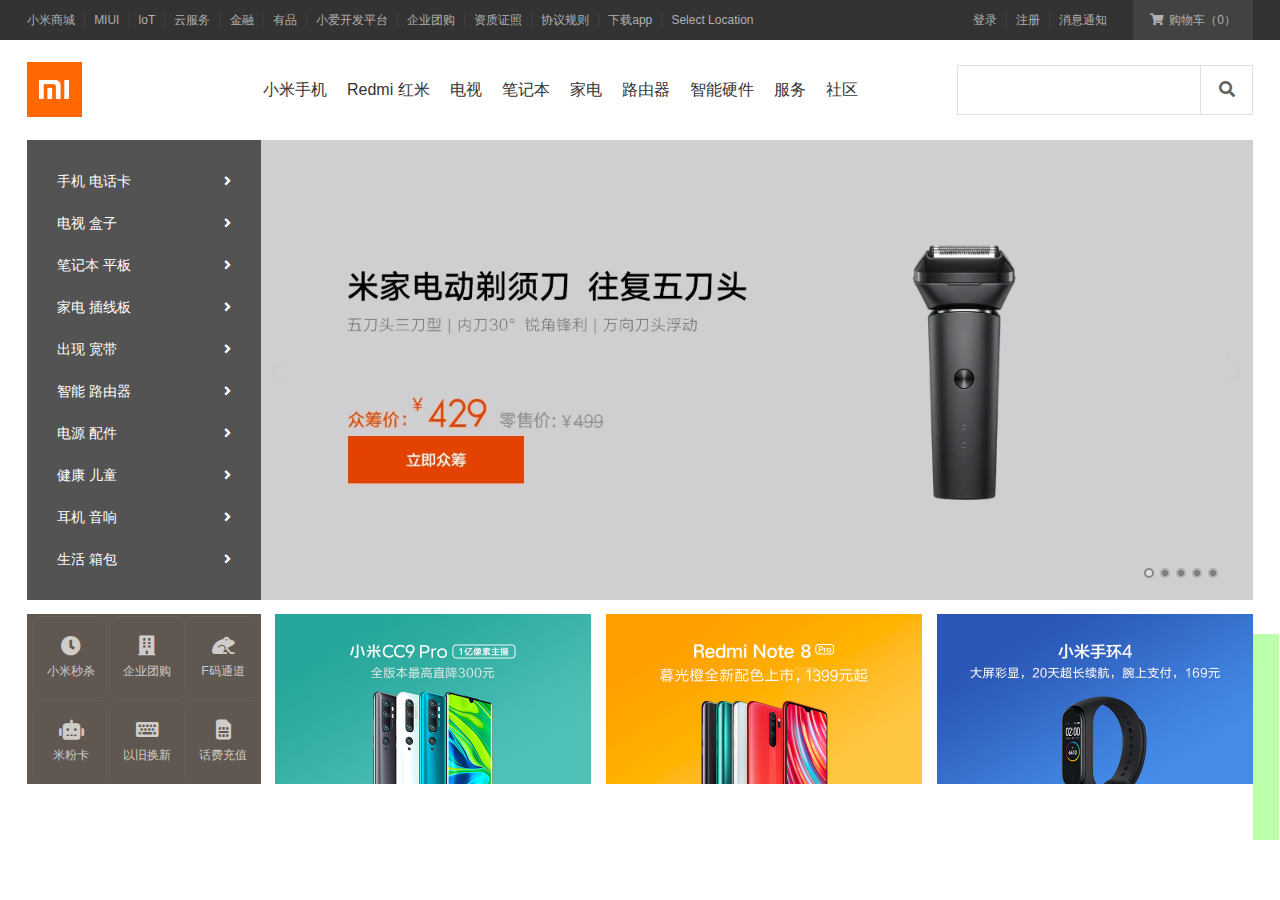
<file: exercise/mi/index.html>
<!DOCTYPE html>
<html lang="en">
<head>
    <meta charset="UTF-8">
    <meta name="viewport" content="width=device-width, initial-scale=1.0">
    <title>小米商城 - Redmi</title>
    <!--  引入重置样式表  -->
    <link rel="stylesheet" href="./css/reset.css">
    <!--  引入图标字体库  -->
    <link rel="stylesheet" href="./fa/css/all.css">
    <!--  引入当前页面的样式表  -->
    <link rel="stylesheet" href="./css/index.css">
    <!--  引入公共的样式表  -->
    <link rel="stylesheet" href="./css/base.css">


    <!--  
        设置网站的图标 (在标题栏 和 收餐栏)
            - 网站图片一般都存储在网站的根目录下，名字一般都叫做 favicon.ico
    -->
    <link rel="icon" href="./favicon.ico">

</head>
<body>

    <!--  创建顶部导航条  -->
    <!--  顶部导航条外部容器  -->
    <div class="topbar-wrapper">
        <!--  创建内部容器  w 类 !! -->
        <div class="topbar w clearfix">
            <!--  左侧导航  -->
            <ul class="service">
                
                <li><a href="javascript:;">小米商城</a></li>
                <li class="line">|</li>

                <li><a href="javascript:;">MIUI</a></li>
                <li class="line">|</li>

                <li><a href="javascript:;">loT</a></li>
                <li class="line">|</li>

                <li><a href="javascript:;">云服务</a></li>
                <li class="line">|</li>

                <li><a href="javascript:;">金融</a></li>
                <li class="line">|</li>

                <li><a href="javascript:;">有品</a></li>
                <li class="line">|</li>

                <li><a href="javascript:;">小爱开发平台</a></li>
                <li class="line">|</li>

                <li><a href="javascript:;">企业团购</a></li>
                <li class="line">|</li>

                <li><a href="javascript:;">资质证照</a></li>
                <li class="line">|</li>

                <li><a href="javascript:;">协议规则</a></li>
                <li class="line">|</li>

                <li class="app-wrapper">
                    <a class="app" href="javascript:;">
                        下载app
                        <!--  添加一个弹出层  -->
                        <div class="qrcode">
                            <img src="./img/download.png" alt="">
                            <span>小米商城APP</span>
                        </div>
                    </a>
                </li>
                <li class="line">|</li>
                
                <li><a href="javascript:;">Select Location</a></li>
                
            </ul>

            <!--  购物车  -->
            <!--  稍微调整一下了顺序 --- 向右浮动的顺序问题  -->
            <ul class="shop-cart">
                <li><a href="javascript:;">
                    <i class="fas fa-shopping-cart"></i>
                    购物车（0）
                </a></li>
            </ul>

            <!--  用户登录注册  -->
            <ul class="user-info">
                <li><a href="javascript:;">登录</a></li>
                <li class="line">|</li>
                <li><a href="javascript:;">注册</a></li>
                <li class="line">|</li>
                <li><a href="javascript:;">消息通知</a></li>
            </ul>

           
        </div>
    </div>

    <!--  创建一个头部的外部容器  -->
    <div class="header-wrapper">
        <div class="header w clearfix">
            <!--  创建 logo  -->
            <h1 class="logo" title="小米">
                小米官网
                <a class="home" href="/"></a>
                <a class="mi" href="/"></a>
            </h1>

            <!--  创建一个中间导航条的容器  -->
            <div class="nav-wrapper">
                <!--  创建导航条  -->
                <ul class="nav clearfix">
                    <li class="all-goods-wrapper">
                        <a class="all-goods" href="#">全部商品分类</a>
                        
                        <!-- <nav class="left-menu">
                            <div>
                                <a href="#"></a>
                            </div>
                        </nav> -->

                        <!--  创建一个左侧导航菜单  -->
                        <ul class="left-menu">
                            <li>
                                <a href="#">
                                    手机 电话卡
                                    <i class="fas fa-angle-right"></i>
                                </a>
                            </li>

                            <li>
                                <a href="#">
                                    电视 盒子
                                    <i class="fas fa-angle-right"></i>
                                </a>
                            </li>

                            <li>
                                <a href="#">
                                    笔记本 平板
                                    <i class="fas fa-angle-right"></i>
                                </a>
                            </li>

                            <li>
                                <a href="#">
                                    家电 插线板
                                    <i class="fas fa-angle-right"></i>
                                </a>
                            </li>

                            <li>
                                <a href="#">
                                    出现 宽带
                                    <i class="fas fa-angle-right"></i>
                                </a>
                            </li>

                            <li>
                                <a href="#">
                                    智能 路由器
                                    <i class="fas fa-angle-right"></i>
                                </a>
                            </li>

                            <li>
                                <a href="#">
                                    电源 配件
                                    <i class="fas fa-angle-right"></i>
                                </a>
                            </li>

                            <li>
                                <a href="#">
                                    健康 儿童
                                    <i class="fas fa-angle-right"></i>
                                </a>
                            </li>

                            <li>
                                <a href="#">
                                    耳机 音响
                                    <i class="fas fa-angle-right"></i>
                                </a>
                            </li>

                            <li>
                                <a href="#">
                                    生活 箱包
                                    <i class="fas fa-angle-right"></i>
                                </a>
                            </li>

                        </ul>

                    </li>
                    <li class="show-goods"><a href="#">小米手机</a></li>
                    <li class="show-goods"><a href="#">Redmi 红米</a></li>
                    <li class="show-goods"><a href="#">电视</a></li>
                    <li class="show-goods"><a href="#">笔记本</a></li>
                    <li class="show-goods"><a href="#">家电</a></li>
                    <li class="show-goods"><a href="#">路由器</a></li>
                    <li class="show-goods"><a href="#">智能硬件</a></li>
                    <li><a href="#">服务</a></li>
                    <li><a href="#">社区</a></li>

                    <!--  创建弹出层  -->
                    <div class="goods-info">

                    </div>
                </ul>
            </div>

            <!--  创建搜索框的容器  -->
            <div class="search-wrapper">
                <form class="search" action="#">
                    <input class="search-inp" type="text" name="" id="">
                    <button class="search-btn">
                        <i class="fas fa-search"></i>
                    </button>
                </form>
            </div>

        </div>
    </div>

    <!-- 创建 banner 的容器 -->
    <div class="banner-wrapper">
        <div class="banner w">
            <ul class="img-list">
                <li>
                    <a href="">
                        <img src="./img/banner1.png" alt="">
                    </a>
                </li>
                <li>
                    <a href="">
                        <img src="./img/banner2.png" alt="">
                    </a>
                </li>
                <li>
                    <a href="">
                        <img src="./img/banner3.png" alt="">
                    </a>
                </li>
                <li>
                    <a href="">
                        <img src="./img/banner4.png" alt="">
                    </a>
                </li>
                <li>
                    <a href="">
                        <img src="./img/banner5.png" alt="">
                    </a>
                </li>
            </ul>

            <!--  图片下的四个小点  -->
            <div class="pointer">
                <a class="active" href="javascript:;"></a>
                <a href="javascript:;"></a>
                <a href="javascript:;"></a>
                <a href="javascript:;"></a>
                <a href="javascript:;"></a>
            </div>

            <div class="prev-next">
                <a class="prev" href="javascript:;"></a>
                <a class="next" href="javascript:;"></a>
            </div>
        </div>
    </div>


    <!--  固定定位的工具条  -->
    <div class="back-top"></div>


    <!--  创建广告容器  -->
    <div class="ad w">
        <ul class="shortcut">
            <li>
                <a href="">
                    <i class="fas fa-clock"></i>
                    小米秒杀
                </a>
            </li>
            <li>
                <a href="">
                    <i class="fas fa-building"></i>
                    企业团购
                </a>
            </li>
            <li>
                <a href="">
                    <i class="fas fa-frog"></i>
                    F码通道
                </a>
            </li>
            <li>
                <a href="">
                    <i class="fas fa-robot"></i>
                    米粉卡
                </a>
            </li>
            <li>
                <a href="">
                    <i class="fas fa-keyboard"></i>
                    以旧换新
                </a>
            </li>
            <li>
                <a href="">
                    <i class="fas fa-sim-card"></i>
                    话费充值
                </a>
            </li>
        </ul>

        <ul class="imgs">
            <li>
                <a href="#">
                    <img src="./img/1.png" alt="">
                </a>
            </li>
            <li>
                <a href="#">
                    <img src="./img/2.png" alt="">
                </a>
            </li>
            <li>
                <a href="#">
                    <img src="./img/3.png" alt="">
                </a>
            </li>
        </ul>

    </div>


</body>
</html>
</file>
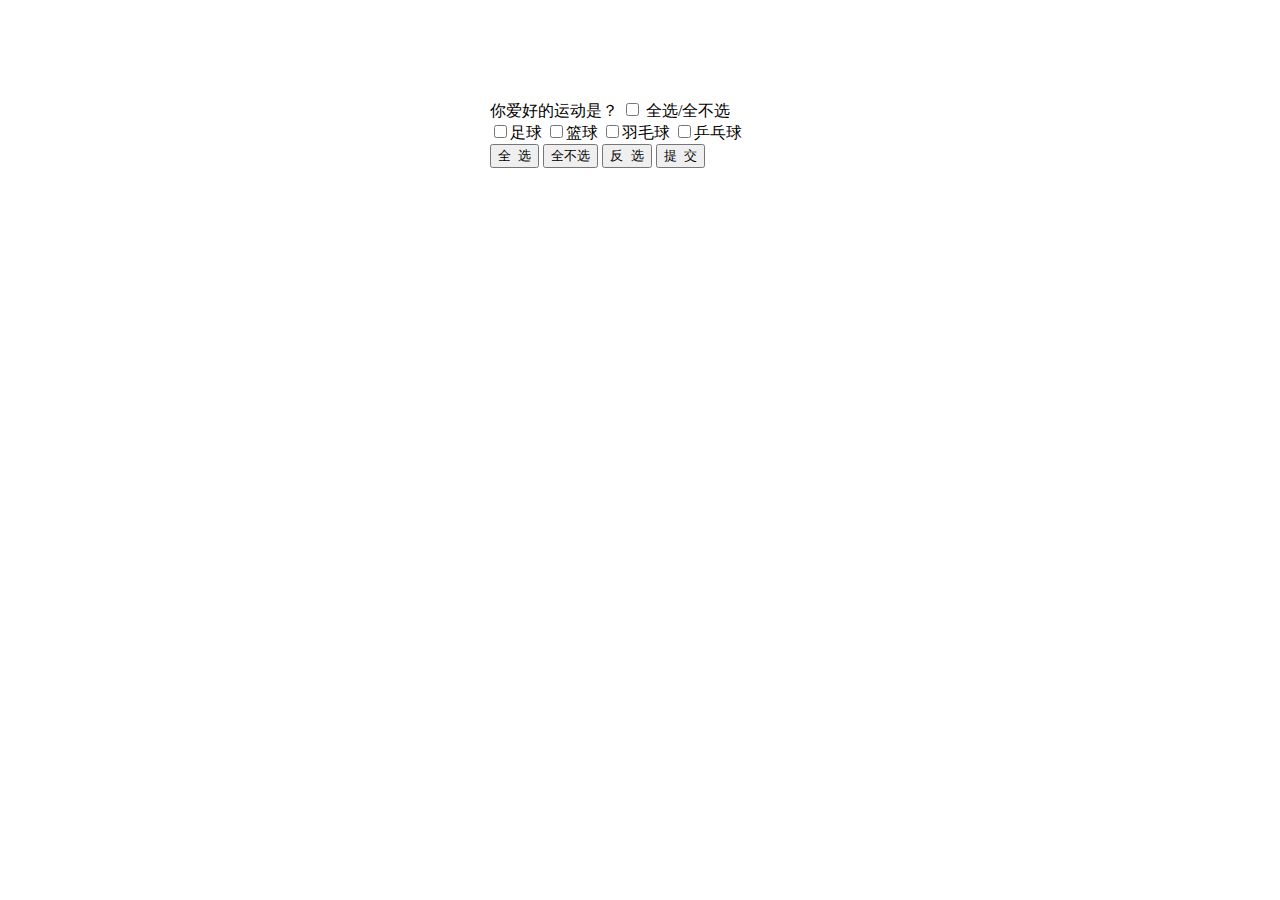
<file: exercise/checkbox/02_全选.html>
<!DOCTYPE html>
<html lang="en">

<head>
    <meta charset="UTF-8">
    <meta name="viewport" content="width=device-width, initial-scale=1.0">
    <title>全选练习</title>

    <style>
        form {
            width: 300px;
            margin: 100px auto;
        }
    </style>

    <script>

        window.onload = function () {

            //  获取四个多选框
            var items = document.getElementsByName("item");
            //  全选按钮


            // 为 id 为 checkedAllBtn 的绑定一个单击响应函数
            var checkedAllBtn = document.getElementById("checkedAllBtn");
            checkedAllBtn.onclick = function () {
                // alert("全都选中了");

                // 遍历 items
                items.forEach(function (value) {
                    //  设置四个多选框变成选中状态

                    console.log(value.checked);  // 获取选中情况 -- 查文档
                    value.checked = true;
                });

                // 设置为全选中
                var checkedAllBox = document.getElementById("checkedAllBox");
                checkedAllBox.checked = true;
            };


            // 全不选按钮
            // - 点击按钮以后， 四个多选框都变成没选中的状态
            // 2. #checkedNoBtn
            var checkedNoBtn = document.getElementById("checkedNoBtn");
            checkedNoBtn.onclick = function () {
                items.forEach(function(value){
                    // 将四个多选框设置为未选中状态
                    value.checked = false;                    
                });

                // 设置为不选中
                var checkedAllBox = document.getElementById("checkedAllBox");
                checkedAllBox.checked = false;
            };

            // 反选按钮
            // 点击按钮后，选中的变成没选中， 选中了
            // #checkedRevBtn
            var checkedRevBtn = document.getElementById("checkedRevBtn");
            checkedRevBtn.onclick = function(){

                var checkedAllBox = document.getElementById("checkedAllBox");
                // 全选多选框 --- 默认选中
                checkedAllBox.checked = true;

                items.forEach(function(value){
                    // 设置为相反
                    // if(value.checked){
                    //     // 进来的是选中的， 设置为相反的 ----- 设置为未选中
                    //     value.checked = false;
                    // }else{
                    //     value.checked = true;
                    // }
                    
                    //  更简单的取反 -- boolean 值
                    value.checked = !value.checked;

                    if(!value.checked){
                        checkedAllBox.checked = false;
                    }
                });

                // 在反选这里需要判断四个多选框是否全部选中

            };


            // 提交按钮
            // - 点击按钮以后，将所有选中的多选框弹出
            // #sendBtn
            // 为 sendBtn 绑定单击响应函数
            var sendBtn = document.getElementById("sendBtn");
            sendBtn.onclick = function(){
                // 遍历 items
                items.forEach(function(value){
                    // 判断多选框是否选中
                    if(value.checked){
                        alert(value.value);
                    }
                });
            };



            // 全选 / 全不选 多选框
            // -当它选中时， 其余的也选中， 当它取消时，其余的也取消
            // #checkedAllBox
            // 为 checkedAllBox 绑定单击响应函数
            var checkedAllBox = document.getElementById("checkedAllBox");
            checkedAllBox.onclick = function(){
                // alert(this);
                // alert(this === checkedAllBox);

                // alert("全选中嗷~~");
                // console.log(checkedAllBox);
                // console.log(checkedAllBox.checked);

                // 方式一 
                // items.forEach(function(value){
                //     // value.checked = checkedAllBox.checked;
                //     value.checked = checkedAllBox.checked;
                // });


                // 方式二：  利用 this ---> == checkedAllBox
                for(var i = 0 ; i < items.length ; i++){
                    console.log(this.checked);
                    items[i].checked = this.checked;
                }

                // 在事件的响应函数中， 响应函数是给谁绑定的， this 就是 谁  ---- 和方法的情况一样的.

            };

            // 以函数的方式调用， this -- 就是 window
            // 以方法的形式调用， this -- 就是 调用方法对象





            // 6 items

            /*
                如果四个多选框全都选中了， 则 checkAllBox 也应该选中
                如果四个多选框中有没选中的，则 checkAllBox 也不应该选中

            */

            // 为 四个多选框分别绑定点击响应函数
            for(var i = 0 ; i < items.length ; i++){
                items[i].onclick = function(){
                    // alert("hello");  测试绑定

                    checkedAllBox.checked = true;

                    for(var j = 0 ; j < items.length ; j++){
                        if(!items[j].checked){
                            checkedAllBox.checked = false;
                            break;
                        }
                    }

                };
            }




        };

    </script>

</head>

<body>

    <form action="" method="POST">

        你爱好的运动是？ <input type="checkbox" id="checkedAllBox" name="" /> 全选/全不选

        <br>

        <input type="checkbox" name="item" id="" value="足球" />足球
        <input type="checkbox" name="item" id="" value="篮球" />篮球
        <input type="checkbox" name="item" id="" value="羽毛球" />羽毛球
        <input type="checkbox" name="item" id="" value="乒乓球" />乒乓球

        <br>

        <input type="button" name="" id="checkedAllBtn" value="全  选" />
        <input type="button" name="" id="checkedNoBtn" value="全不选" />
        <input type="button" name="" id="checkedRevBtn" value="反  选" />
        <input type="button" name="" id="sendBtn" value="提  交" />

    </form>

</body>

</html>
</file>
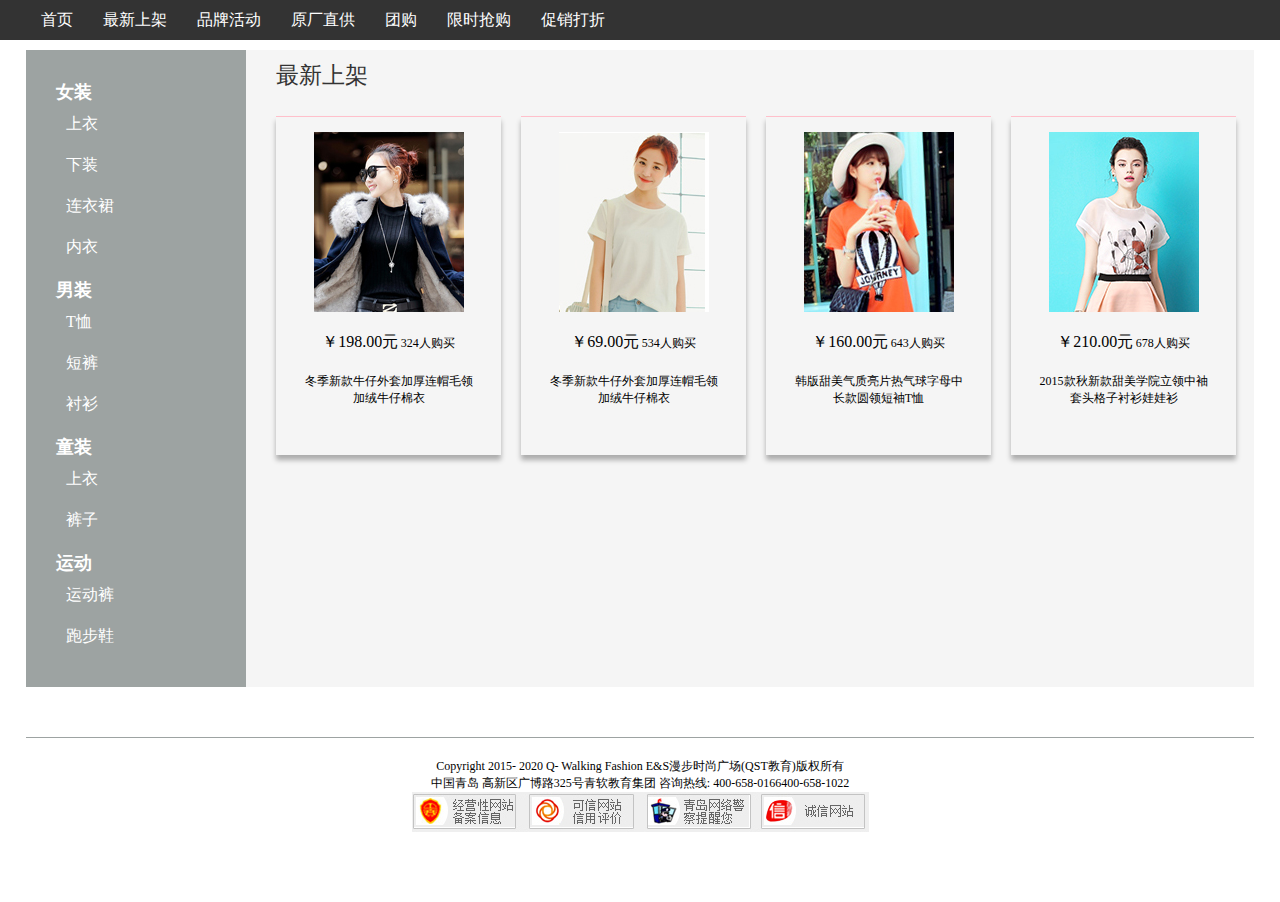
<file: exercise/fashionSquare/shoppingShow.html>
<!DOCTYPE html>
<html lang="en">

<head>
    <meta charset="UTF-8">
    <meta name="viewport" content="width=device-width, initial-scale=1.0">
    <title>菜单导航栏</title>
    <link rel="stylesheet" href="./css/reset.css">

    <style>
        .nav-wrapper {
            height: 40px;
            width: 100%;
            background-color: rgb(51, 51, 51);
            min-width: 1228px;
        }

        .nav_bg {
            width: 1228px;
            margin: 0 auto;
            line-height: 40px;
        }

        .nav {
            float: left;
        }

        .nav a {
            font-size: 16px;
            color: white;
            display: block;
            padding: 0 15px;
        }

        .nav a:hover {
            color: #ff6700;
            background-color: #fff;
        }

        .nav li {
            float: left;
        }

        /*  -------------------------------------------------------  */

        .clearfix::before,
        .clearfix::after {
            content: '';
            display: table;
            clear: both;
        }

        .con-wrapper {
            width: 1228px;
            margin: 10px auto;
            background-color: rgb(245, 245, 245);

        }

        .con-wrapper .leftbar-wrapper {
            width: 220px;
            background-color: rgb(157, 163, 162);
            float: left;

        }

        .leftbar-wrapper .menu {
            margin: 30px 0;
        }


        /*  设置标题  */
        .leftbar-wrapper .menu .title {
            display: block;
            font-size: 18px;
            font-weight: bold;
            color: #fff;
            margin-left: 30px;
            margin-top: 10px;
        }

        .leftbar-wrapper .menu a {
            color: #fff;
            display: block;
            padding: 10px 40px;
            font-size: 16px;
        }

        .menu a:hover {
            background-color: #ff6700;
        }

        /*  ---------------------------------------------------------------------   */

        .con-wrapper .siddle {
            width: 988px;
            float: left;
            margin-left: 20px;
        }

        .con-wrapper .pic_title {
            font-size: 23px;
            color: rgb(51, 51, 51);
            margin: 10px;
        }

        .con-wrapper .pic_list {
            width: 100%;
            margin-top: 25px;

        }

        .con-wrapper .pic_list dl {
            box-sizing: border-box;
            float: left;
            width: 225px;
            height: 339px;
            /* border: 1px solid red; */
            border-top: 1px solid pink;
            padding: 15px;
            text-align: center;
            box-shadow: 0 5px 5px rgba(0, 0, 0, 0.3);

            margin: 0 10px;
        }

        .con-wrapper .pic_list div {
            width: 150px;
            /* background-color: red; */
            margin: 0 auto;

            margin-bottom: 20px;
        }


        .pic_list .price {
            font-size: 16px;

        }

        .pic_list .font12 {
            font-size: 12px;
        }

        .pic_list dd {
            margin-top: 20px;
            font-size: 12px;
            padding: 0 10px;
        }


        .foot_line {
            border-top: 1px  rgb(157, 163, 162) solid;
            width: 1228px;
            padding: 20px 0;
            font-size: 12px;
            margin: 50px auto;
        }
    </style>

</head>

<body>

    <!-- 菜单导航栏  -->
    <div class="nav-wrapper">
        <div class="nav_bg">
            <ul class="nav">
                <li><a href="shoppingShow.html" class="white">首页</a></li>
                <li>
                    <a href="shoppingShow.html" class="white">最新上架</a>
                </li>
                <li>
                    <a href="shoppingShow.html" class="white">品牌活动</a>
                </li>
                <li>
                    <a href="shoppingShow.html" class="white">原厂直供</a>
                </li>
                <li>
                    <a href="shoppingShow.html" class="white">团购</a>
                </li>
                <li>
                    <a href="shoppingShow.html" class="white">限时抢购</a>
                </li>
                <li>
                    <a href="shoppingShow.html" class="white">促销打折</a>
                </li>
            </ul>

        </div>
    </div>


    <!--  中间内容区  -->
    <div class="con-wrapper clearfix">
        <!--  左侧导航栏   -->
        <div class="leftbar-wrapper">
            <!-- 购物分类  -->
            <ul class="menu">
                <li><span class="title">女装</span></li>

                <li><span class="red_dot"></span><a href="#">上衣</a>
                    <span class="right_arrow"></span></li>
                <li><span class="red_dot"></span><a href="#">下装</a>
                    <span class="right_arrow"></span></li>
                <li><span class="red_dot"></span><a href="#">连衣裙</a>
                    <span class="right_arrow"></span></li>
                <li><span class="red_dot"></span><a href="#">内衣</a>
                    <span class="right_arrow"></span></li>

                <li><span class="title">男装</span></li>

                <li><span class="red_dot"></span><a href="#">T恤</a>
                    <span class="right_arrow"></span></li>
                <li><span class="red_dot"></span><a href="#">短裤</a>
                    <span class="right_arrow"></span></li>
                <li><span class="red_dot"></span><a href="#">衬衫</a>
                    <span class="right_arrow"></span></li>

                <li><span class="title">童装</span></li>

                <li><span class="red_dot"></span><a href="#">上衣</a>
                    <span class="right_arrow"></span></li>
                <li><span class="red_dot"></span><a href="#">裤子</a>
                    <span class="right_arrow"></span></li>
                <li><span class="title">运动</span></li>
                <li><span class="red_dot"></span><a href="#">运动裤</a>
                    <span class="right_arrow"></span></li>
                <li><span class="red_dot"></span><a href="#">跑步鞋</a>
                    <span class="right_arrow"></span></li>
            </ul>

        </div>

        <!--  商品展示  -->
        <div class="siddle clearfix">
            <h1 class="pic_title">最新上架</h1>
            <div class="pic_list">
                <dl>
                    <div><a href="shoppingDetail.html" target="_blank">
                            <img src="./img/shopshow/yifu1.jpg" alt=""></a></div>
                    <dt>
                        <span class="price">￥198.00元</span>
                        <span class="font12">324人购买</span>
                    </dt>
                    <dd>冬季新款牛仔外套加厚连帽毛领加绒牛仔棉衣</dd>
                </dl>

                <dl>
                    <div><a href="shoppingDetail.html" target="_blank">
                            <img src="./img/shopshow/yifu2.jpg" alt=""></a></div>
                    <dt>
                        <span class="price">￥69.00元</span>
                        <span class="font12">534人购买</span>
                    </dt>
                    <dd>冬季新款牛仔外套加厚连帽毛领加绒牛仔棉衣</dd>
                </dl>


                <dl>
                    <div><a href="shoppingDetail.html" target="_blank">
                            <img src="./img/shopshow/yifu3.jpg" alt=""></a></div>
                    <dt>
                        <span class="price">￥160.00元</span>
                        <span class="font12">643人购买</span>
                    </dt>
                    <dd>韩版甜美气质亮片热气球字母中长款圆领短袖T恤</dd>
                </dl>

                <dl>
                    <div><a href="shoppingDetail.html" target="_blank">
                            <img src="./img/shopshow/yifu4.jpg" alt=""></a></div>
                    <dt>
                        <span class="price">￥210.00元</span>
                        <span class="font12">678人购买</span>
                    </dt>
                    <dd>2015款秋新款甜美学院立领中袖套头格子衬衫娃娃衫</dd>
                </dl>

            </div>
        </div>
    </div>

    <!--  版权区域  -->
    <div class="foot_line">
        <p align="center" class="padding-top">Copyright 2015- 2020 Q- Walking
            Fashion E&S漫步时尚广场(QST教育)版权所有<br />中国青岛 高新区广博路325号青软教育集团
            咨询热线: 400-658-0166400-658-1022 </p>
        <p align="center"><img src="./img/foot_pic.jpg" alt=""></p>
        <div class="clear"></div>
    </div>
</body>

</html>
</file>
<file: exercise/mi/css/index.css>
/*  主页index.html 的样式表  */

/*  顶部导航条的容器  */
.topbar-wrapper{
    /* 设置宽度全屏  */
    width: 100%;
    /*  设置背景颜色  */
    background-color: #333;
    /*  设置高度和行高 ( 居中 */
    height: 40px;
    line-height: 40px;
}
/*  设置超链接的颜色  */
.topbar a{
    font-size: 12px;
    color: #b0b0b0;
    display: block;
}

/*  设置超链接移入效果  */
.topbar a:hover{
    color: #fff;
}

/*  设置左侧导航  */
.service, .topbar li{
    float: left;
}

.app{
    /*  现在 after 的定位就参考它了  */
    position: relative;
}

/*  设置 app 下的小三角  */
.app::after{
    display: none;

    content: '';
    /*  设置绝对定位  ---- 脱离文档流了 -- 已经变成 block 了 */
    position: absolute;
    /* display: block; */
    width: 0;
    height: 0;
    /*  设置四个方向的边框  */
    border: 8px solid transparent;
    /*  去除上边框  */
    border-top: none;
    /*  单独设置下边框的颜色  */
    border-bottom-color: #fff;
    /*  测试定位效果  */
    /* top: 0;
    left: 0; */
    bottom: 0;
    /*  水平居中   */
    left: 0;
    right: 0;
    /* margin: 0 auto; */
    margin: auto;

}

.app:hover .qrcode, 
.app:hover::after{
    display: block;
    /*  二维码出来  */
    height: 148px;
}

/*  设置下载 app 的下拉  */
.app .qrcode{
    /*  隐藏起来  */
    /* display: none; */
    /*  隐藏方式二 --- 更好的加入动画效果 */
    height: 0;
    overflow: hidden;

    /*  不应该在父元素容器中占据位置 -- 是个弹出层  */
    /*  所以开启绝对定位  */
    position: absolute;
    /*  二维码居中  */
    left: -40px;

    width: 124px;
    /* height: 148px; */
    background-color: #fff;
    /*  行高设置成一倍  */
    line-height: 1;
    
    /*  水平居中  */
    text-align: center;

    /*  阴影效果  */
    box-shadow: 0 0 10px rgba(0, 0, 0, .3);

    /*
        transition 
            用于为样式设置过渡效果
    */
    /*  height --- 花费三秒的时间来变化  */
    transition: height 0.3s; 
    /*  设置层级  */
    z-index: 9999;
}


/*
使用元素选择器

li:hover>.app .qrcode{
    display: block;
}

li:hover > .app::after{
    content: '';
    position: absolute;
    width: 0;
    height: 0;
    border: 8px solid transparent;
    border-top: none;
    border-bottom-color: #fff;
    bottom: 0;
    left: 0;
    right: 0;
    margin: auto;
} 


使用类选择器

.app-wrapper>.app .qrcode{
    display: block;
}

.app-wrapper > .app::after{
    content: '';
    position: absolute;
    width: 0;
    height: 0;
    border: 8px solid transparent;
    border-top: none;
    border-bottom-color: #fff;
    bottom: 0;
    left: 0;
    right: 0;
    margin: auto;
}

*/


/*  设置二维码图片  */
.app .qrcode img{
    width: 90px;
    height: 90px;
    /* margin: 0 17px;
    margin-top: 20px; */
    margin: 17px;
    margin-bottom: 10px;

}

/*  为什么这里设置了字体颜色，然后继承父类的hover效果消失了  */
/*  设置二维码中文字  */
.app .qrcode span{
    font-size: 14px;
    color: #000;
}


/*  设置右侧的导航  */
.shop-cart, .user-info{
    float: right;
}

/*  设置中间的分割线  */
.topbar .line{
    color: #424242;
    font-size: 12px;
    margin: 0 8px;
    /*  微调位置  */
    margin-top: -1px;
}

/*  消息通知 与 购物车之间的距离  */
/* .user-info{
    margin-right: 26px;
} */
.shop-cart{
    margin-left: 26px;
}


/*  设置购物车的样式  */
.shop-cart a{
    width: 120px;
    background-color: #424242;
    /*  设置水平居中  */
    text-align: center;
}

/*  给 shop-cart houver 以后，给a设置样式  */
.shop-cart:hover a{
    background-color: #fff;
    color: #ff6700;
}


/*  购物券图标与文字距离微调  */
.shop-cart i{
    margin-right: 2px;
}


/* ------------------------------------------------------------------------ */

.header-wrapper{
    /* background-color: red; */
    position: relative;
}

/* 设置中间的 header  */
.header{
    height: 100px;

}

/*  这是个 h1 -- 不能移动  */
.header .logo{
    float: left;
    margin-top: 22px;
    width: 55px;
    height: 55px;
    /*  为 a 作参考  */
    position: relative;

    /*  溢出裁剪  */
    /*  home 藏起来了  */
    overflow: hidden;

    /*  首行缩进 --- 隐藏logo文字 */
    text-indent: -9999px;
    /*  -9999 向左移动了9999px 已经跑到浏览器外面了  */
}

/*  统一设置logo超链接  */
.header .logo a{
    /*  开启绝对定位 -- 水平排列  */
    position: absolute;
    /* display: block; */
    width: 55px;
    height: 55px;
    /*  必须要有个起始值 --- 不然后面的 transition 有问题  */
    left: 0;
    background-color: #ff6700;
    background-image: url('../img/mi-logo.png');
    /*  背景图片居中效果  */
    background-position: center;

    /*  过渡鲜果  */
    transition: left 0.3s;
}

/*  设置 home 图片  */
.header .logo .home{
    background-image: url('../img/mi-home.png');
    /* left: 0; */
    left: -55px;
}

/* 设置鼠标移入以后两个图片的位置 */
.header .logo:hover .mi{
    left: 55px;
}

.header .logo:hover .home{
    left: 0;
}



/*  设置 header 中间的导航条  */
.header .nav-wrapper{
    float: left;
    margin-left: 7px;
}

/*  设置导航条  */
.header .nav{
    /*  宽度不写 --- 被内容撑开  */
    /* width: 792px; */

    height: 100px;
    /*  让文字在父元素中达到垂直居中的效果  */
    line-height: 100px;
    /*  这样就整体往右摞了 -- 占了别人的位置 -- 不合适 */
    /* margin-left: 58px; */
    padding-left: 58px;

}

/*  设置 导航条中的 li  */
.nav-wrapper .nav > li{
    float: left;
}

.all-goods-wrapper{
    /*  让 left-menu 参考它定位  */
    position: relative;
}

/*  设置 左侧 导航条的样式  */
.left-menu{
    width: 234px;
    height: 420px;
    padding: 20px 0;
    background-color: rgba(0, 0, 0, .6);
    
    position: absolute;
    /*  设置层级  */
    z-index: 999;
    left: -120px;

    /*  重置行高  --- 一倍的效果 */
    line-height: 1;

}

ul .left-menu li a{
    display: block;
    height: 42px;
    line-height: 42px;
    color: white;
    /*  发现没有生效 -- 优先级不够  */
    margin-right: 0;
    padding: 0 30px;
    font-size: 14px;
}

ul .left-menu li a:hover{
    color: white;
    background-color: #ff6700;
}


.left-menu a i{
    float: right;
    /*  浮动后原来的行高对它没用了。 重新设置一下  */
    line-height: 42px;

}

.nav-wrapper li a{
    display: block;
    font-size: 16px;
    margin-right: 20px;
}

.nav-wrapper li a:hover{
    color: #ff6700;
}

/*  隐藏全部商品  */
.all-goods{
    /*  不行的 -- display none 会不占位置  */
    /* display: none; */
    visibility: hidden;

}


/* .nav li:hover + .goods-info{  不能用 + ， + 是紧挨着的兄弟元素  */
/*  选择后面所有的同级元素  */
/* .nav li:not(:first-of-type):not(:last-of-type):not(:nth-child(9)):hover ~ .goods-info,  */
.nav .show-goods:hover ~ .goods-info, 
.nav .goods-info:hover{
    height: 228px;
    border-top: 1px solid rgb(224, 224, 224);
    box-shadow: 0 5px 3px rgba(0, 0, 0, .2);
}

.nav .goods-info{
    /* height: 228px; */
    height: 0;
    overflow: hidden;

    /*  是包含块的 100%  */
    /*  开启定位后，包含块就是 header-wrapper  */
    width: 100%;
    background-color: #fff;
    /* border-top: 1px solid rgb(224, 224, 224);
    box-shadow: 0 5px 3px rgba(0, 0, 0, .2); */

    /*  开启绝对定位 -- 脱离文档流  */
    position: absolute;

    /*  参照物是 header-wrapper  */
    /* left: 0;
    top: 0; */
    top: 100px;
    left: 0;
    transition: height 0.3s;
    /*  设置层级  */
    z-index: 9999;
}

/*  设置搜索框的容器  */
.search-wrapper{
    width: 296px;
    height: 50px;
    /* background-color: red; */
    float: right;
    /* border: 1px solid rgb(224, 224, 224); */
    margin-top: 25px;
    font-size: 16px;
    
}   


.search-wrapper .search-inp{
    box-sizing: border-box;
    width: 244px;
    float: left;
    /*  input 中还存在着一些默认的 padding   */
    /*  将 默认的 padding 去掉  */
    padding: 0;
    border: none;
    height: 50px;
    /*  输入框 padding  */
    padding: 0 10px;
    border: 1px solid rgb(224, 224, 224);

    outline: none;
}

/*  设置 input 获取焦点后的样式  */
.search-wrapper .search-inp:focus, 
.search-wrapper .search-inp:focus + button{
    /* outline: 1px solid #ff6700; */
    border-color: #ff6700;
}


.search-wrapper .search-btn{
    float: left;
    height: 50px;
    width: 52px;
    /*  button 默认有个属性式  border-box  =--- 设置的 宽 高是 边框 + 内边距 + 内容区的大小  */
    padding: 0;
    border: none;
    background-color: #fff;
    color: #616161;
    font-size: 16px;

    /* border-left: 1px solid rgb(224, 224, 224); */
    border: 1px solid rgb(224, 224, 224);
    border-left: none;
}

.search-wrapper .search-btn:hover{
    background-color: #ff6700;
    color: #fff;
    border: none;
}



/* ---------------------------------------------------------------------- */

/*  设置 banner   */
.banner{
    /*  宽度已经设置了  */
    position: relative;
    height: 460px;
}

.banner .img-list li{
    /*  开启绝对定位 --- 脱离文档流  */
    position: absolute;
}

.banner img{
    width: 100%;
    vertical-align: top;
}

/*  设置 5 哥导航点  */
.pointer{
    position: absolute;
    bottom: 22px;
    right: 35px;
}

.pointer a{
    float: left;
    width: 6px;
    height: 6px;
    background-color: rgba(0, 0, 0, .4);
    border: 2px rgba(255, 255, 255, .4) solid;
    /*  变成园形  */
    border-radius: 50%;
    margin-left: 6px;

}

.pointer a:hover, 
.pointer a.active{
    border-color:  rgba(0, 0, 0, .4);
    background-color:rgba(255, 255, 255, .4);
}

/*  设置轮播图的两个箭头  */
.prev-next a{
    width: 41px;
    height: 69px;
    background-image: url(../img/icon-slides.png);
    position: absolute;

    /*  垂直居中  */
    top: 0;
    bottom: 0;
    margin: auto 0;
}

.prev-next .prev{
    left: 234px;
    background-position: -84px 0;
}

.prev-next .prev:hover{
    left: 234px;
    background-position: 0 0;
}

.prev-next .next{
    right: 0;
    background-position: -125px 0;
}

.prev-next .next:hover{
    right: 0;
    background-position: -42px 0;
}


/*  设置 回到顶部的元素  */
.back-top{
    width: 26px;
    height: 206px;
    background-color: #bfa;

    /*  开启固定定位  */
    position: fixed;
    /*  固定定位是根据可视视口进行定位的 ， 但是现在可视视口大小是不固定的 */

    /*  定位纵向的位置  */
    bottom: 60px;
    
    /*  
        布局的等式
        （只是针对本例说的）
            left + margin-left + width + margin-right + right = 视口宽度
                如果填 margin-right 去定位 -- 是不行的

            auto    0             26         0            60  =  视口宽度
    */

    right: 50%;  /* 将 right 值设置为视口宽度的 50% */

    /*
        auto  0  26  0  50% = 视口宽度
        
        auto + x  0  26 -x 50% = 视口宽度 ✔

        margin-right -- 影响的是别的元素的位置 --(= maring-bottom
    */
    margin-right: -639px;
         
}


/*  设置下面的广告区域  */
body .ad{
    /* background-color: red; */
    height: 170px;
    margin-top: 14px;

}

.ad .shortcut, 
.ad .imgs, 
.ad li{
    float: left;
}


/*  设置左侧快捷方式  */
.ad .shortcut{
    width: 228px;
    height: 168px;
    background-color: #5f5750;
    margin-right: 14px;

    /*  这是为了调整 shortcut 中的边框的位置  */
    /*  这个增加相应减小 上面的 width 或 height  */
    padding-top: 2px;
    padding-left: 6px;

}

.ad .shortcut li{
    position: relative;
}

/*  设置 上边框  */
.ad .shortcut li::before{
    content: '';
    position: absolute;
    width: 64px;
    height: 1px;
    background-color: #665e57;
    /*  水平居中  */
    left: 0;
    right: 0;
    margin: 0 auto;
}

/*  设置 左边框  */
.ad .shortcut li::after{
    content: '';
    position: absolute;
    height: 70px;
    width: 1px;
    background-color: #665e57;
    /*  垂直居中  */
    top: 0;
    bottom: 0;
    margin: auto 0;

}

/*  设置快捷方式中的超链接  */
.ad .shortcut a{
    color: #cfccca;
    display: block;
    height: 84px;
    width: 76px;
    text-align: center;
    font-size: 12px;
    /*  开启 BFC  */
    overflow: hidden;
}

.ad .shortcut a:hover{
    color: #fff;
}

/*  设置图标字体  */
.ad .shortcut i{
    /*  这样就独占一行了  */
    display: block;
    /*  可设置水平居中  */
    
    margin-top: 20px;
    margin-bottom: 6px;
    font-size: 20px;
}


/*  设置左侧图片  */
.ad .imgs li{
    width: 316px;
    margin-right: 15px;
}

.ad .imgs li:last-child{
    margin-right: 0;
}

.ad .imgs img{
    /*  跟随父元素一样大  */
    width: 100%;
    /*  设置图片不要沿着基线对齐  */
    vertical-align: top; 
}
</file>
<file: exercise/mi/css/base.css>
/*  公共的样式  */

/*  解决高度塌陷 -- 外边距重叠  */
.clearfix::before, 
.clearfix::after{
    content: '';
    display: table;
    clear: both;
}

/*  去除 a 的下划线  */
a{
    text-decoration: none;
    color: #333;
}

body{
    font: 14px/1.5 Helvetica Neue, Helvetica, Arial, Microsoft Yahei, Hiragino Sans GB,Heiti SC , WenQuanYi Micro Hei , sans-serif;
    color: #333;
    /*  不让 body 变的过小  --- 内容溢出  */
    min-width: 1226px;
}

/*  设置一个类，用来表示中间容器的宽度  */
.w{
    /*  固定容器的宽度  */
    width: 1226px;
    /*  设置容器的居中  */
    margin: 0 auto;
}
</file>
